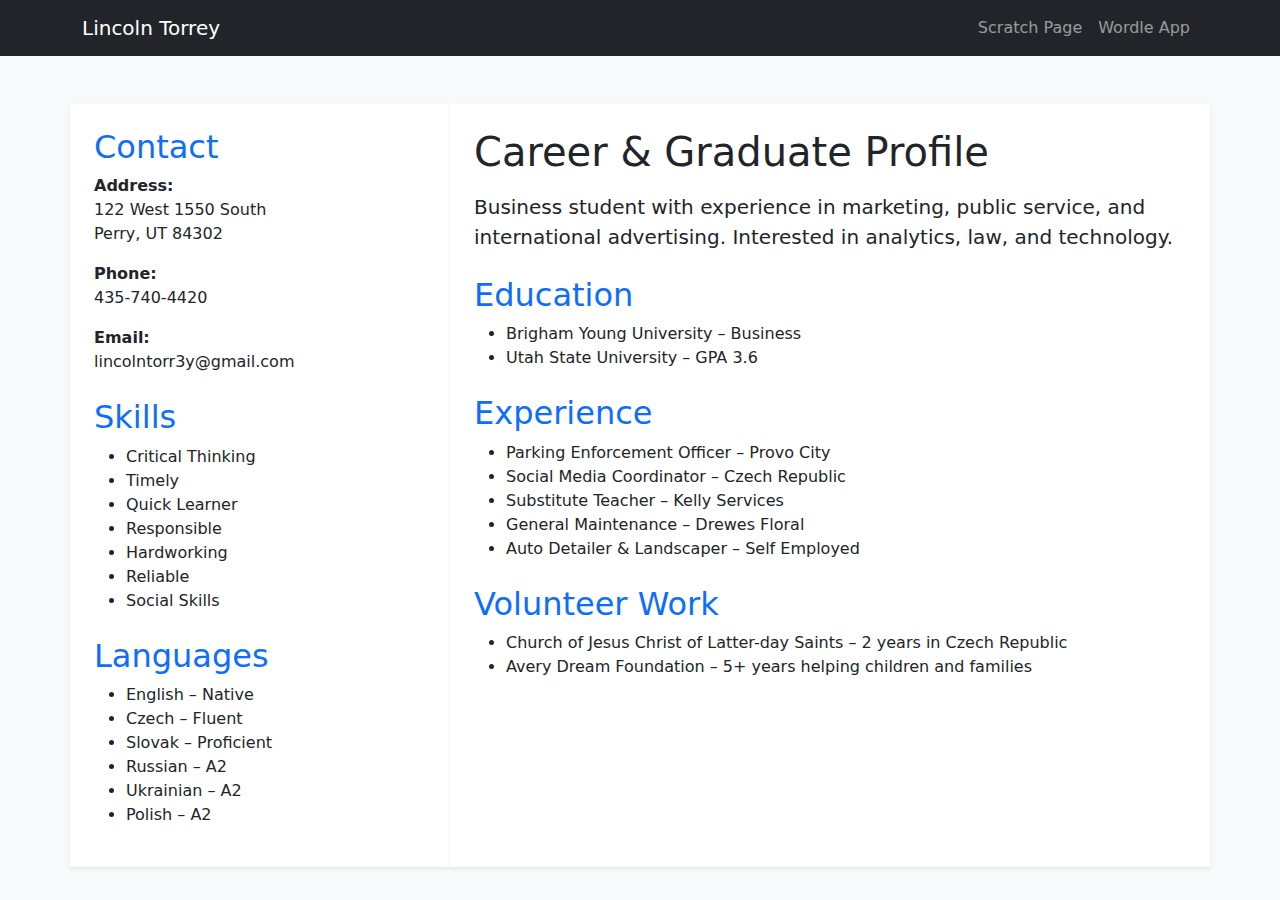
<file: index.html>
<!DOCTYPE html>
<html lang="en">
<head>
  <meta charset="UTF-8" />
  <meta name="viewport" content="width=device-width, initial-scale=1.0" />
  <title>Lincoln Torrey | Career Page</title>
  <link href="https://cdn.jsdelivr.net/npm/bootstrap@5.3.2/dist/css/bootstrap.min.css" rel="stylesheet" />
</head>

<body class="bg-light">
  <nav class="navbar navbar-expand-lg navbar-dark bg-dark">
    <div class="container">
      <a class="navbar-brand" href="index.html">Lincoln Torrey</a>
      <div class="navbar-nav">
        <a class="nav-link" href="scratch.html">Scratch Page</a>
        <a class="nav-link" href="app.html">Wordle App</a>
      </div>
    </div>
  </nav>

  <div class="container mt-5">
    <div class="row">
      <!-- Sidebar -->
      <div class="col-md-4 bg-white p-4 shadow-sm">
        <h2 class="text-primary">Contact</h2>
        <p><strong>Address:</strong><br>122 West 1550 South<br>Perry, UT 84302</p>
        <p><strong>Phone:</strong><br>435-740-4420</p>
        <p><strong>Email:</strong><br>lincolntorr3y@gmail.com</p>

        <h2 class="text-primary mt-4">Skills</h2>
        <ul>
          <li>Critical Thinking</li>
          <li>Timely</li>
          <li>Quick Learner</li>
          <li>Responsible</li>
          <li>Hardworking</li>
          <li>Reliable</li>
          <li>Social Skills</li>
        </ul>

        <h2 class="text-primary mt-4">Languages</h2>
        <ul>
          <li>English – Native</li>
          <li>Czech – Fluent</li>
          <li>Slovak – Proficient</li>
          <li>Russian – A2</li>
          <li>Ukrainian – A2</li>
          <li>Polish – A2</li>
        </ul>
      </div>

      <!-- Main Content -->
      <div class="col-md-8 bg-white p-4 shadow-sm">
        <h1 class="mb-3">Career & Graduate Profile</h1>
        <p class="lead">
          Business student with experience in marketing, public service, and international advertising.
          Interested in analytics, law, and technology.
        </p>

        <h2 class="text-primary mt-4">Education</h2>
        <ul>
          <li>Brigham Young University – Business</li>
          <li>Utah State University – GPA 3.6</li>
        </ul>

        <h2 class="text-primary mt-4">Experience</h2>
        <ul>
          <li>Parking Enforcement Officer – Provo City</li>
          <li>Social Media Coordinator – Czech Republic</li>
          <li>Substitute Teacher – Kelly Services</li>
          <li>General Maintenance – Drewes Floral</li>
          <li>Auto Detailer & Landscaper – Self Employed</li>
        </ul>

        <h2 class="text-primary mt-4">Volunteer Work</h2>
        <ul>
          <li>Church of Jesus Christ of Latter-day Saints – 2 years in Czech Republic</li>
          <li>Avery Dream Foundation – 5+ years helping children and families</li>
        </ul>
      </div>
    </div>
  </div>
</body>
</html>
</file>
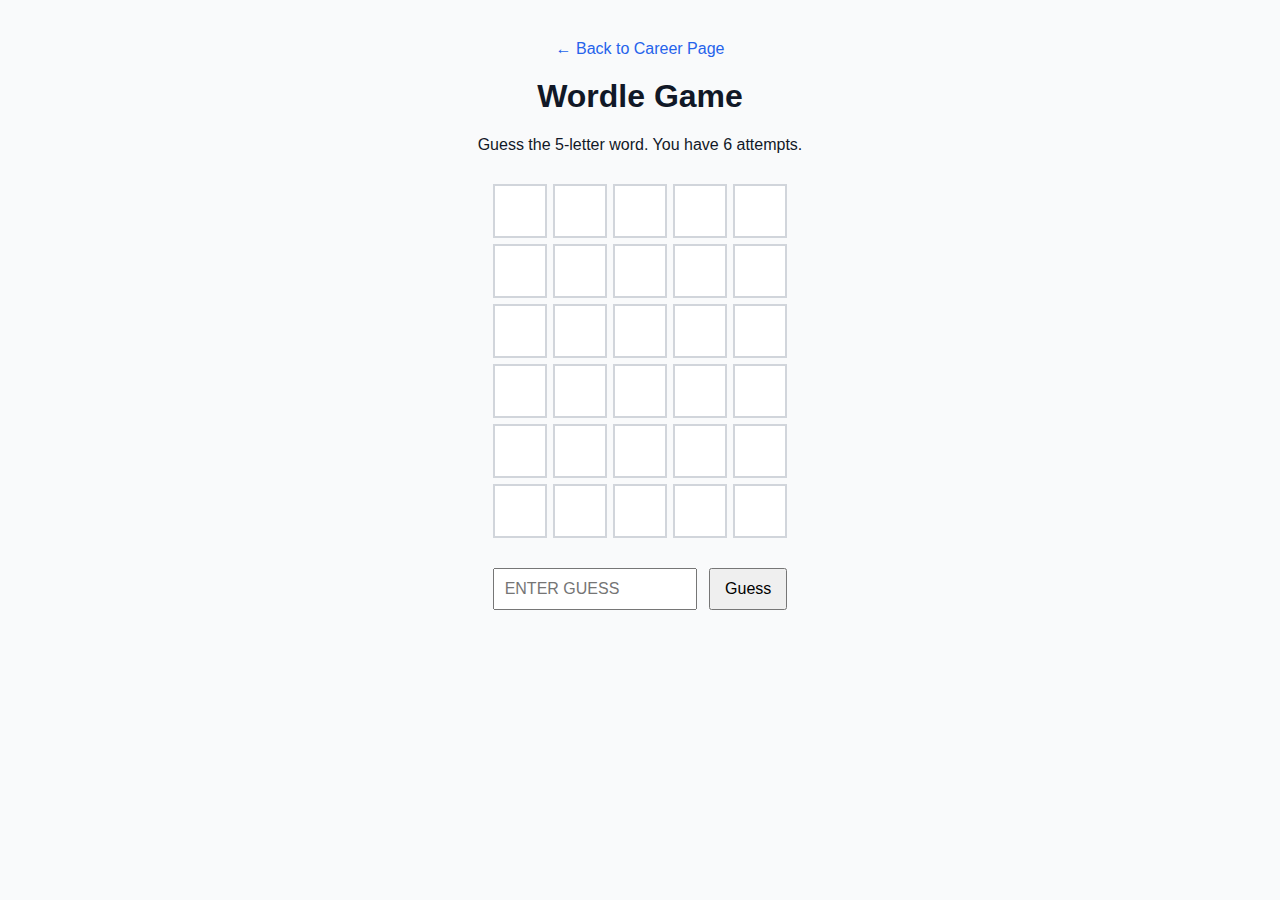
<file: app.html>
<!DOCTYPE html>
<html lang="en">
<head>
  <meta charset="UTF-8">
  <title>Wordle App</title>
  <meta name="viewport" content="width=device-width, initial-scale=1">

  <style>
    body {
      font-family: Arial, Helvetica, sans-serif;
      background-color: #f9fafb;
      color: #111827;
      text-align: center;
      padding: 40px 20px;
      margin: 0;
    }

    a {
      color: #2563eb;
      text-decoration: none;
      font-weight: 500;
    }

    h1 {
      margin-top: 20px;
    }

    .game {
      max-width: 320px;
      margin: 30px auto;
    }

    .row {
      display: flex;
      justify-content: center;
      gap: 6px;
      margin-bottom: 6px;
    }

    .cell {
      width: 50px;
      height: 50px;
      border: 2px solid #d1d5db;
      display: flex;
      align-items: center;
      justify-content: center;
      font-size: 22px;
      font-weight: bold;
      background-color: white;
      text-transform: uppercase;
    }

    .correct {
      background-color: #22c55e;
      color: white;
    }

    .present {
      background-color: #eab308;
      color: white;
    }

    .absent {
      background-color: #9ca3af;
      color: white;
    }

    input {
      padding: 10px;
      font-size: 16px;
      width: 180px;
      text-transform: uppercase;
    }

    button {
      padding: 10px 14px;
      font-size: 16px;
      margin-left: 8px;
      cursor: pointer;
    }

    .message {
      margin-top: 20px;
      font-weight: bold;
    }
  </style>
</head>

<body>

<a href="index.html">← Back to Career Page</a>

<h1>Wordle Game</h1>
<p>Guess the 5-letter word. You have 6 attempts.</p>

<div class="game" id="gameBoard"></div>

<input type="text" id="guessInput" maxlength="5" placeholder="Enter guess">
<button onclick="submitGuess()">Guess</button>

<div class="message" id="message"></div>

<script>
  const secretWord = "SMART";
  let currentRow = 0;
  const maxRows = 6;

  const board = document.getElementById("gameBoard");
  const message = document.getElementById("message");

  for (let i = 0; i < maxRows; i++) {
    const row = document.createElement("div");
    row.className = "row";

    for (let j = 0; j < 5; j++) {
      const cell = document.createElement("div");
      cell.className = "cell";
      row.appendChild(cell);
    }

    board.appendChild(row);
  }

  function submitGuess() {
    const input = document.getElementById("guessInput");
    const guess = input.value.toUpperCase();

    if (guess.length !== 5) {
      message.textContent = "Enter a 5-letter word.";
      return;
    }

    if (currentRow >= maxRows) return;

    const row = board.children[currentRow].children;

    for (let i = 0; i < 5; i++) {
      row[i].textContent = guess[i];

      if (guess[i] === secretWord[i]) {
        row[i].className = "cell correct";
      } else if (secretWord.includes(guess[i])) {
        row[i].className = "cell present";
      } else {
        row[i].className = "cell absent";
      }
    }

    if (guess === secretWord) {
      message.textContent = "You won!";
      input.disabled = true;
    } else if (currentRow === maxRows - 1) {
      message.textContent = "Game over. Word was SMART.";
    }

    currentRow++;
    input.value = "";
  }
</script>

</body>
</html>
</file>
